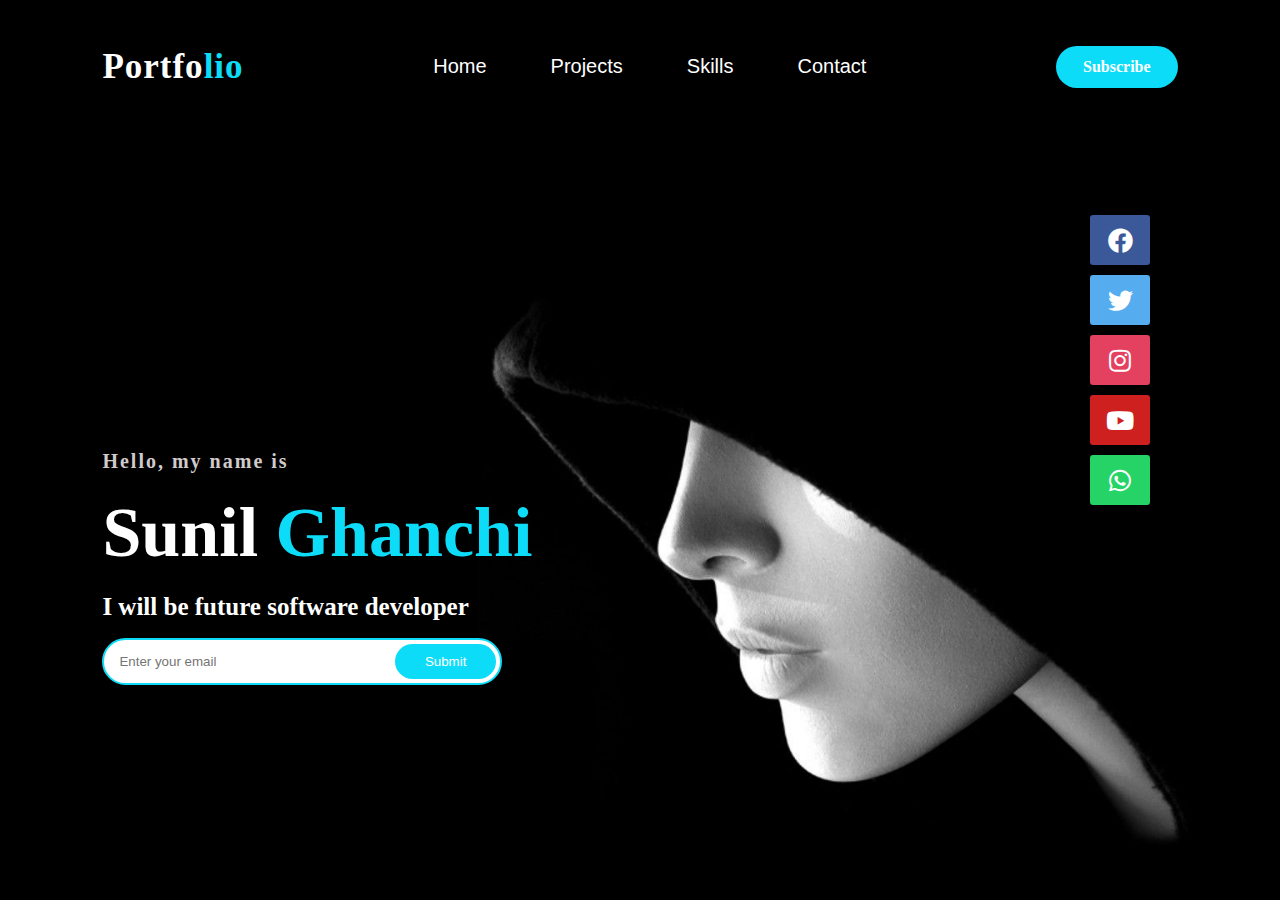
<file: Day 3/index.html>
<!DOCTYPE html>
<html lang="en">
<head>
    <title>Portfolio</title>
    <link rel="stylesheet" href="index.css">
    <link
      rel="stylesheet"
      href="https://pro.fontawesome.com/releases/v5.10.0/css/all.css" >
</head>
<body>
     <div class="hero"> 
         <div class="nav"> 
           <h2 class="logo"> Portfo<span>lio</span> </h2>
           <ul>
              <li><a href="#">Home</a></li>
              <li><a href="#">Projects</a></li>
              <li><a href="#">Skills</a></li>
              <li><a href="#">Contact</a></li>
            </ul>

         <a href="#" class="btn"> Subscribe</a>
        </div>
        <div class="content">
            <h4> Hello, my name is</h4>
            <h1>Sunil <span>Ghanchi</span></h1>
            <h3>I will be future software developer</h3>
            <div class="newsletter">
            <form>
                <input type="email" name="email" id="mail" placeholder="Enter your email">
                <input type="submit" name="submit" value="Submit">
            </form>
          </div>
          </div>
          <div class="wraper">
            <ul class="list">
              <li class="facebook"> 
                <a href="https://facebook.com/people/Sunil-Ghanchi/100022382671175/" target="_blank">
                <i class="fab fa-facebook"></i>
            <div class="slider">
                <p>Facebook</p>
                 </a>
                </div>
              </li>

             <li class="twitter">
                <a href="https://twitter.com/sunil_ghanchi_" target="_blank">
                <i class="fab fa-twitter"></i> 
            <div class="slider">
               <p>Twitter</p>
                </a>
               </div>
             </li>

             <li class="instagram"> 
                <a href="https://instagram.com/sunil__ghanchi__" target="_blank">
                <i class="fab fa-instagram"></i>
            <div class="slider">
               <p>Instagram</p>
            </a>
            </div>
             </li>

             <li class="youtube"> 
                <a href="https://www.youtube.com/channel/UC0Yt-DxJpfEv1TzkmSyAV9A" target="_blank">
                <i class="fab fa-youtube"></i>
            <div class="slider">
               <p>Youtube</p>
                </a>
               </div>
             </li>
             
             <li class="whatsapp"> 
                <a href="https://wa.me/9624076783" target="_blank">
                <i class="fab fa-whatsapp"></i>
            <div class="slider">
               <p>Whatsapp</p>
                </a>
               </div>
             </li>
            </ul>
              </div>
          </div>
     </div>
</body>
</html>
</file>
<file: Day 3/index.css>
*{
    padding: 0;
    margin: 0; 
    box-sizing: border-box;
 }
 .hero{
     height: 100vh; 
     width: 100%;
     background-image: url(image.jpg);
     background-size: cover;
     background-position: center;
 }
 .logo{
     color: white;
     font-size: 35px;
     letter-spacing: 1px;
     cursor: pointer;
 }
 span{
     color: hsl(187, 94%, 51%);
 }
 .nav{ 
     display: flex;
     align-items: center;
     justify-content: space-between;
     padding-top: 45px;
     padding-left: 8%;
     padding-right: 8%;
 }
 
 ul li{
     display: inline-block;
     padding: 10px 30px;
     font-family: -apple-system, BlinkMacSystemFont, 'Segoe UI', Roboto, Oxygen, Ubuntu, Cantarell, 'Open Sans', 'Helvetica Neue', sans-serif;
     font-size: 20px;
 }
 
 ul li a{
     color: white;
     text-decoration: none;
 }
 ul li a:hover{
     color: hsl(187, 94%, 51%);
 }
 .btn{
     background-color: hsl(187, 94%, 51%);
     color: white;
     text-decoration: none;
     border: 2px solid transparent;
     font-weight: bold;
     padding: 10px 25px;
     border-radius: 30px;
     transition: transform .6s;
 }
 .btn:hover{
     transform: scale(1.1);
 }
 .content{
     position: absolute;
     top: 50%;
     left: 8%;
 }
 h1{
     color: white;
     margin: 20px 0 20px;
     font-size: 70px;
 }
 h3{
     color: white;
     font-size: 25px;
     margin-bottom: 50px;
 }
 h4{
     color: rgb(209, 202, 202);
     font-size: 20px;
     letter-spacing: 2px;
 }
 .newsletter form{
     width: 400px;
     max-width: 100%;
     position: absolute;
     top: 85%;
 }
 .newsletter form input:first-child {
   width: 100%;
   display: inline-block;
   padding: 14px 130px 14px 15px;
   border: 2px solid hsl(187, 94%, 51%);
   border-radius: 30px;
 }
 .newsletter form input:last-child {
     position: absolute;
     display: inline-block;
     border: none;
     border-radius: 30px;
     padding: 10px 30px;
     background-color: hsl(187, 94%, 51%);
     color: white;
     top: 6px;
     right: 6px;
 }

 .wraper {
     color: white;
     position: absolute;
     top: 40%;
     left: 87.5%;
     transform: translate(-50%,-50%);
 }    

 ul li.facebook, .twitter, .instagram, .youtube, .whatsapp {
     list-style: none ;
     display: flex;
     flex-direction: column;
 }

 ul li.facebook a:hover{
     color: white;
     text-decoration: underline;
}
ul li.twitter a:hover{
    color: white;
    text-decoration: underline;
}
ul li.instagram a:hover{
    color: white;
    text-decoration: underline;
}
ul li.youtube a:hover{
    color: white;
    text-decoration: underline;
}
ul li.whatsapp a:hover{
    color: white;
    text-decoration: underline;
}
 

 ul li.facebook, .twitter, .instagram, .youtube, .whatsapp {
     width: 50px;
     height: 50px;
     position: relative;
     background: #e59500;
     margin: 10px 0;
     border-radius: 3px;
     cursor: pointer;
     box-shadow: 0 0 10px rgba(0,0,0,0.3);
 }

 ul li .fab {
    position: absolute;
    top: 50%;
    left: 50%; 
    transform: translate(-50%, -50%);
     font-size: 25px;
 }

 ul li.facebook {
     background: #3b5999;
 }
 ul li.twitter {
     background: #55acee;
 }
 ul li.instagram {
     background: #e4405f
 }
 ul li.youtube {
     background: #CD201F
 }
 ul li.whatsapp {
     background: #25D366
 }

 .slider {
     position: absolute;
     top: 0;
     right: 55px;
     height: 50px;
     width: 0px;
     background: #eebb5c;
     text-align: center;
     line-height: 50px;
     border-radius: 3px;
     transition: all 0.5s 0.3s ease;
 }

 .slider p{
     text-transform: uppercase;
     font-size: 16px;
     font-weight: 900;
     opacity: 0;
     transition: all 0.5s ease;
 }

ul li.facebook div.slider{
    background: #627aac;
}
ul li.twitter div.slider{
    background: #7fd5f6;
}
ul li.instagram div.slider{
    background: #dd94c6;
}
ul li.youtube div.slider{
    background: #eea59c;
}
ul li.whatsapp div.slider{
    background: #82d47e;
}

ul li:hover .slider{
    width:200px;
    transition: all 0.5s ease; 
 }
ul li:hover .slider p{
    opacity: 1;
    transition: all 0.2s ease;
}
</file>
